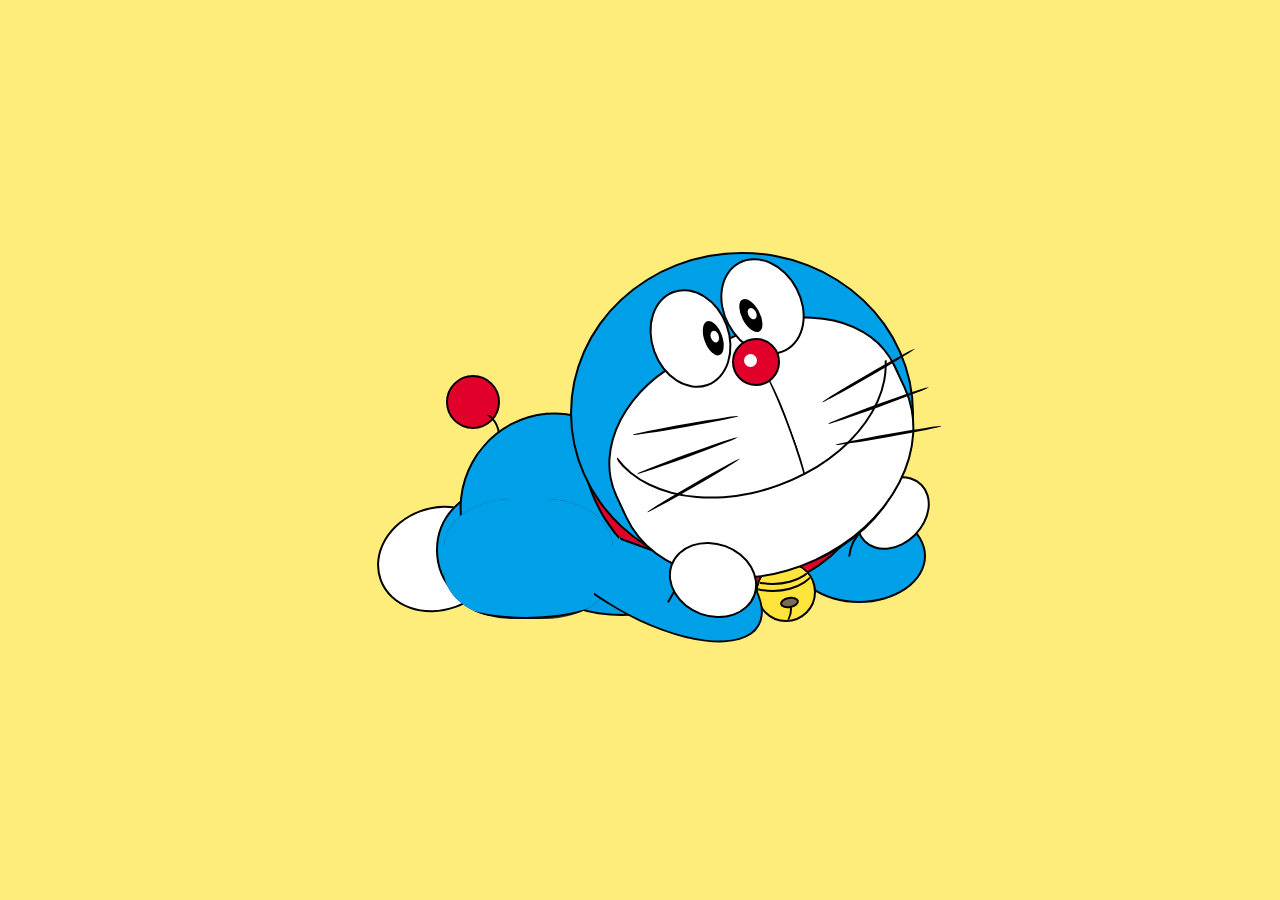
<file: index.html>
<!DOCTYPE html>
<html lang="en">

<head>
	<meta charset="UTF-8">
	<title>Hello World!</title>
	<link href="./styles/commons.css" rel="stylesheet">
	<link href="./styles/style.css" rel="stylesheet">

</head>

<body>
	<div id="content">
		<!--<h1 style="color:white;">Hello World!</h1>-->
		<div class="pokonyan">
			<!--头-->
			<div class="header">
				<!--脸-->
				<div class="face"></div>
				<!--眼睛-->
				<div class="eye eyel">
					<div class="eyeBlack">
						<div class="eyeWhite"></div>
					</div>
				</div>
				<div class="eye eyer">
					<div class="eyeBlack">
						<div class="eyeWhite"></div>
					</div>
				</div>
				<!--线-->
				<div class="noseLine"></div>
				<div class="quilt"></div>
				<!--鼻子-->
				<div class="nose">
					<div class="white"></div>
				</div>
				<!--嘴-->
				<div class="mouthBox">
					<div class="mouth"></div>
				</div>
				<!--胡须-->
				<div class="beard beard1"></div>
				<div class="beard beard2"></div>
				<div class="beard beard3"></div>
				<div class="beard beard4"></div>
				<div class="beard beard5"></div>
				<div class="beard beard6"></div>
			</div>
			<!--脖子-->
			<div class="neckBox">
				<div class="neck"></div>
			</div>
			<!--铃铛-->
			<div class="bell">
				<div class="line"></div>
				<div class="linebg"></div>
				<div class="center"></div>
				<div class="top"></div>
				<div class="top2"></div>
			</div>
			<!--屁股-->
			<div class="arse">
				<div class="neck"></div>
			</div>
			<!--肚子-->
			<div class="tummy"></div>
			<!--尾巴-->
			<div class="tail">
				<div class="circle"></div>
				<div class="lineBox">
					<div class="line"></div>
				</div>
			</div>
			<!--腿-->
			<div class="leg"></div>
			<div class="legbottomBox">
				<div class="legbottom"></div>
			</div>
			<!--脚-->
			<div class="foot"></div>
			<!--<div class="foottop"></div>-->

			<!--左手-->
			<div class="handr">
				<div class="line"></div>
				<div class="palm"></div>
			</div>
			<!--右手-->
			<div class="handtop"></div>
			<div class="handlBox">
				<div class="handl">
					<div class="line"></div>
				</div>
			</div>
			<div class="palml"></div>
		</div>
	</div>
</body>

</html>
</file>
<file: styles/commons.css>
@charset "utf-8";

*html {
	background-image: url(about:blank);
	background-attachment: fixed;
	-moz-transition: all 200ms ease-in;
	-webkit-transition: all 200ms ease-in;
	-o-transition: all 200ms ease-in;
	transition: all 300ms ease-in;
}
body {
	padding-top: 85px;
}
ul,
li,
ul li {
	list-style: none;
}
.transition {
	-moz-transition: all 200ms ease-in;
	-webkit-transition: all 200ms ease-in;
	-o-transition: all 200ms ease-in;
	transition: all 300ms ease-in;
}
.subjectHeader {
	width: 100%;
	height: 40px;
	background: #6b6b6b;
	position: fixed;
	top: 0;
	left: -50px;
	z-index: 99999999999;
	-webkit-transform: rotate(348deg);
	-moz-transform: rotate(348deg);
	-o-transform: rotate(348deg);
	-ms-transform: rotate(348deg);
	transform: rotate(348deg);
	box-shadow: 0 0 3px rgba(0, 0, 0, 0.30);
}
.login {
	position: fixed;
	left: 40px;
	top: 20px;
}
.subjectHeader .black {
	padding-left: 68px;
	height: 40px;
}
.subjectHeader .black .nav {
	width: 80%;
	text-align: left;
	line-height: 40px;
}
.subjectHeader .black .nav a {
	color: #fff;
	font-size: 16px;
	margin: 0 12px;
	text-decoration: none;
	text-shadow: 0 1px 0 #000;
}
.subjectHeader .black .nav a:hover {
	color: #fc0;
}
.faster {
	position: fixed;
	left: -50px;
	top: 200px;
	text-align: right;
	-webkit-transform: rotate(348deg);
	-moz-transform: rotate(348deg);
	-o-transform: rotate(348deg);
	-ms-transform: rotate(348deg);
	transform: rotate(348deg);
}
.faster li {
	width: 100px;
	height: 40px;
	line-height: 40px;
	background: #6b6b6b;
	margin: 25px 0;
	padding-right: 10px;
	margin-left: -30px;
	box-shadow: 0 0 3px rgba(0, 0, 0, 0.30);
}
.faster li:nth-child(2) {
	margin-left: -40px;
}
.faster li:nth-child(3) {
	margin-left: -50px;
}
.faster li:nth-child(1):hover {
	margin-left: 5px;
}
.faster li:nth-child(2):hover {
	margin-left: -10px;
}
.faster li:nth-child(3):hover {
	margin-left: -20px;
}
.faster li:hover {
	margin-left: -10px;
}
.faster li a {
	color: #fff;
	text-decoration: none;
	font-size: 16px;
	text-shadow: 0 1px 0 #000;
}
.faster li:hover a {
	color: #fc0;
}
.subjectCopyright {
	width: 100%;
	left: 0;
	position: fixed;
	bottom: 0;
	z-index: 99999999999;
	font-size: 14px;
	height: 40px;
	line-height: 40px;
	background: #6b6b6b;
	color: #fffefe;
	text-align: center;
}
.subjectCopyright a {
	color: #fff;
	font-weight: normal;
	font-size: 14px;
}
.subjectCopyright img {
	vertical-align: middle;
}
</file>
<file: styles/style.css>
@charset "utf-8";

/********************************************************
	copyright: www.owjee.com
	filename: frame.css
	revision: 1.0
	createdate: 2010-10-03
	author: lovebslq
	description:整个系首页框架布局
********************************************************/

/*公用样式1"Microsoft Yahei","冬青黑体简体中文 w3","黑体"
----------------------------------------------------------------------------------------------------*/

body {
	background: #feec7b;
}
.pokonyan {
	width: 572px;
	height: 397px;
	margin: 0 auto;
	position: absolute;
	left: 50%;
	top: 50%;
	margin-left: -286px;
	margin-top: -198px;
}
.header {
	width: 340px;
	height: 318px;
	position: absolute;
	right: 12px;
	top: 0;
	border-top-left-radius: 50%;
	border-top-right-radius: 50%;
	border-bottom-left-radius: 50%;
	border-bottom-right-radius: 48%;
	background: #00a0e9;
	border: #000 solid 2px;
	z-index: 6;
}
.header .face {
	width: 305px;
	height: 235px;
	position: absolute;
	right: -8px;
	bottom: 0px;
	background: #fff;
	border: #000 solid 2px;
	border-top-left-radius: 40%;
	border-top-right-radius: 40%;
	border-bottom-left-radius: 50%;
	border-bottom-right-radius: 50%;
	-webkit-transform: rotate(-25deg);
	-moz-transform: rotate(-25deg);
	transform: rotate(-25deg);
}
.header .eye {
	width: 75px;
	right: 182px;
	height: 97px;
	position: absolute;
	border: #000 solid 2px;
	border-radius: 50%;
	background: #fff;
	top: 34px;
	-webkit-transform: rotate(-20deg);
	-moz-transform: rotate(-20deg);
	transform: rotate(-20deg);
}
.header .eyeBlack {
	width: 18px;
	height: 36px;
	position: absolute;
	right: 7px;
	bottom: 23px;
	overflow: hidden;
	background: #000;
	border-radius: 50%;
}
.header .eyeWhite {
	width: 8px;
	height: 12px;
	position: absolute;
	right: 3px;
	bottom: 13px;
	overflow: hidden;
	background: #fff;
	border-radius: 50%;
}
.header .eyer {
	right: 110px;
	top: 2px;
	-webkit-transform: rotate(-28deg);
	-moz-transform: rotate(-28deg);
	transform: rotate(-28deg);
}
.header .eyer .eyeBlack {
	left: 14px;
	bottom: 28px;
}
.header .noseLine {
	width: 20px;
	height: 160px;
	border-right: #000 solid 2px;
	border-radius: 50%;
	position: absolute;
	right: 120px;
	top: 100px;
	-webkit-transform: rotate(-20deg);
	-moz-transform: rotate(-20deg);
	transform: rotate(-20deg);
}
.header .quilt {
	width: 100px;
	height: 60px;
	background: #fff;
	border-radius: 50%;
	position: absolute;
	top: 220px;
	right: 60px;
}
.header .nose {
	width: 44px;
	height: 44px;
	position: absolute;
	top: 84px;
	right: 132px;
	background: #e0002a;
	border-radius: 50%;
	border: 2px solid #000;
}
.header .nose .white {
	width: 13px;
	height: 13px;
	position: absolute;
	top: 14px;
	left: 10px;
	background: #fff;
	border-radius: 50%;
}
.header .mouthBox {
	width: 290px;
	height: 82px;
	position: absolute;
	bottom: 84px;
	right: 0px;
	overflow: hidden;
	-webkit-transform: rotate(-20deg);
	-moz-transform: rotate(-20deg);
	transform: rotate(-20deg);
}
.header .mouthBox .mouth {
	width: 290px;
	height: 200px;
	border-radius: 50%;
	position: absolute;
	bottom: 0;
	right: 0;
	border: #000 solid 2px;
}
.header .beard {
	width: 107px;
	height: 3px;
	background: #000;
	position: absolute;
	border-radius: 50%;
	overflow: hidden;
}
.header .beard1 {
	top: 170px;
	left: 60px;
	-webkit-transform: rotate(-10deg);
	-moz-transform: rotate(-10deg);
	transform: rotate(-10deg);
}
.header .beard2 {
	top: 200px;
	left: 62px;
	-webkit-transform: rotate(-20deg);
	-moz-transform: rotate(-20deg);
	transform: rotate(-20deg);
}
.header .beard3 {
	top: 230px;
	left: 68px;
	-webkit-transform: rotate(-30deg);
	-moz-transform: rotate(-30deg);
	transform: rotate(-30deg);
}
.header .beard4 {
	top: 120px;
	right: -10px;
	-webkit-transform: rotate(-20deg);
	-moz-transform: rotate(-20deg);
	transform: rotate(-30deg);
}
.header .beard5 {
	top: 150px;
	right: -20px;
	-webkit-transform: rotate(-30deg);
	-moz-transform: rotate(-30deg);
	transform: rotate(-20deg);
}
.header .beard6 {
	top: 180px;
	right: -30px;
	-webkit-transform: rotate(-40deg);
	-moz-transform: rotate(-40deg);
	transform: rotate(-10deg);
}
/*脖子*/

.neckBox {
	width: 302px;
	height: 318px;
	position: absolute;
	background: #e0002a;
	border: #000 solid 2px;
	z-index: 4;
	right: 41px;
	top: 18px;
	overflow: hidden;
	border-top-left-radius: 50%;
	border-top-right-radius: 50%;
	border-bottom-left-radius: 50%;
	border-bottom-right-radius: 48%;
}
.neckBox .necka {
	width: 340px;
	height: 318px;
	position: absolute;
	background: #e0002a;
	z-index: 4;
	right: 5px;
	bottom: -3px;
	border-top-left-radius: 50%;
	border-top-right-radius: 50%;
	border-bottom-left-radius: 50%;
	border-bottom-right-radius: 48%;
}
/*铃铛*/

.bell {
	width: 56px;
	height: 56px;
	background: #ffe43b;
	border: #000 solid 2px;
	border-radius: 50%;
	position: absolute;
	bottom: 27px;
	right: 110px;
	z-index: 5;
	overflow: hidden;
}
.bell .line {
	width: 56px;
	height: 50px;
	border-right: #000 solid 2px;
	position: absolute;
	top: 20px;
	left: -24px;
	border-radius: 50%;
}
.bell .linebg {
	width: 86px;
	height: 56px;
	background: #ffe43b;
	position: absolute;
	bottom: 18px;
	left: -30px;
	border-radius: 50%;
}
.bell .center {
	width: 15px;
	height: 7px;
	border-radius: 50%;
	background: #7d6b56;
	border: #000 solid 2px;
	position: absolute;
	top: 33px;
	left: 22px;
	-webkit-transform: rotate(-10deg);
	-moz-transform: rotate(-10deg);
	transform: rotate(-10deg);
}
.bell .top {
	width: 86px;
	height: 56px;
	background: #ffe43b;
	border: #000 solid 2px;
	position: absolute;
	bottom: 28px;
	left: -30px;
	border-radius: 50%;
}
.bell .top2 {
	width: 86px;
	height: 56px;
	background: #ffe43b;
	border: #000 solid 2px;
	position: absolute;
	bottom: 35px;
	left: -30px;
	border-radius: 50%;
}
/*屁股*/

.arse {
	width: 186px;
	height: 186px;
	position: absolute;
	top: 160px;
	left: 106px;
	border-radius: 50%;
	background: #00a0e9;
	border-top: #000 solid 2px;
	border-left: #000 solid 2px;
	border-bottom: #00a0e9 solid 2px;
	-webkit-transform: rotate(40deg);
	-moz-transform: rotate(40deg);
	transform: rotate(40deg);
	z-index: 3;
}
/*肚子*/

.tummy {
	width: 240px;
	height: 186px;
	position: absolute;
	bottom: 33px;
	left: 146px;
	border-radius: 50%;
	background: #00a0e9;
	border-bottom: #000 solid 2px;
	border-right: #000 solid 2px;
	border-left: #00a0e9 solid 2px;
	z-index: 3;
}
@-webkit-keyframes tail {
	0% {
		margin-left: 0;
	}
	25% {
		margin-left: -10px;
	}
	50% {
		margin-left: -20px;
	}
	75% {
		margin-left: 10px;
	}
	100% {
		margin-left: 20px;
	}
}
/*尾巴*/

.tail {
	width: 58px;
	height: 58px;
	position: absolute;
	bottom: 216px;
	left: 92px;
	z-index: 2;
}
.tail .circle {
	width: 50px;
	height: 50px;
	background: #e0002a;
	border: #000 solid 2px;
	border-radius: 50%;
}
.tail .lineBox {
	width: 18px;
	height: 18px;
	position: absolute;
	bottom: 0;
	right: 4px;
	overflow: hidden;
}
.tail .lineBox .line {
	width: 50px;
	height: 50px;
	border: #000 solid 2px;
	position: absolute;
	bottom: -30px;
	left: -36px;
	border-radius: 50%;
}
/*腿*/

.leg {
	width: 120px;
	height: 120px;
	position: absolute;
	bottom: 37px;
	left: 82px;
	border-radius: 50%;
	background: #00a0e9;
	border: #000 solid 2px;
	z-index: 2;
}
.legbottomBox {
	width: 169px;
	height: 120px;
	background: #333333;
	overflow: hidden;
	position: absolute;
	bottom: 30px;
	left: 90px;
	border-radius: 40%;
	z-index: 3;
}
.legbottomBox .legbottom {
	width: 240px;
	height: 120px;
	position: relative;
	bottom: 4px;
	left: -40px;
	border-radius: 50%;
	background: #00a0e9;
	border: #000 solid 2px;
	border-bottom: #000 solid 2px;
	-webkit-transform: rotate(0deg);
	-moz-transform: rotate(0deg);
	transform: rotate(0deg);
}
/*脚*/

.foot {
	width: 120px;
	height: 100px;
	position: absolute;
	bottom: 38px;
	left: 22px;
	border-radius: 50%;
	background: #fff;
	border: #000 solid 2px;
	-webkit-transform: rotate(-10deg);
	-moz-transform: rotate(-10deg);
	transform: rotate(-20deg);
	z-index: 1;
}
.foottop {
	width: 97px;
	height: 100px;
	position: absolute;
	bottom: 20px;
	left: -16px;
	border-bottom-left-radius: 50%;
	border-top-left-radius: 50%;
	background: #fff;
	border: #000 solid 2px;
	border-right: none;
	-webkit-transform: rotate(-10deg);
	-moz-transform: rotate(-10deg);
	transform: rotate(-20deg);
	z-index: 1;
}
.handr {
	width: 130px;
	height: 90px;
	position: absolute;
	bottom: 46px;
	right: 0px;
	border-radius: 50%;
	background: #00a0e9;
	border: #000 solid 2px;
	z-index: 3;
}
.handr .palm {
	width: 78px;
	height: 60px;
	position: absolute;
	top: -30px;
	right: -10px;
	border-radius: 50%;
	background: #fff;
	border: #000 solid 2px;
	z-index: 3;
	-webkit-transform: rotate(-45deg);
	-moz-transform: rotate(-45deg);
	transform: rotate(-45deg);
}
.handr .line {
	width: 80px;
	height: 80px;
	position: absolute;
	border-left: #000 solid 2px;
	border-bottom: transparent solid 2px;
	top: 8px;
	right: -6px;
	border-radius: 50%;
	-webkit-transform: rotate(50deg);
	-moz-transform: rotate(50deg);
	transform: rotate(50deg);
}
.handtop {
	width: 74px;
	height: 40px;
	background: #00a0e9;
	border-top: #000 solid 2px;
	border-left: #00a0e9 solid 2px;
	position: absolute;
	bottom: 58px;
	right: 240px;
	-webkit-transform: rotate(30deg);
	-moz-transform: rotate(30deg);
	transform: rotate(20deg);
	z-index: 5;
}
.handlBox {
	width: 180px;
	height: 70px;
	position: absolute;
	bottom: 6px;
	right: 152px;
	overflow: hidden;
	z-index: 5;
}
.handlBox .handl {
	width: 260px;
	height: 110px;
	border: #000 solid 2px;
	background: #00a0e9;
	border-left: transparent solid 2px;
	position: absolute;
	bottom: 26px;
	right: -3px;
	border-radius: 50%;
	-webkit-transform: rotate(30deg);
	-moz-transform: rotate(30deg);
	transform: rotate(30deg);
}
.handlBox .handl .line {
	width: 40px;
	height: 80px;
	position: absolute;
	background: none;
	border-left: #000 solid 2px;
	top: 0px;
	right: 48px;
}
.palml {
	width: 86px;
	height: 70px;
	position: absolute;
	bottom: 32px;
	right: 168px;
	border-radius: 50%;
	background: #fff;
	border: #000 solid 2px;
	z-index: 3;
	-webkit-transform: rotate(20deg);
	-moz-transform: rotate(20deg);
	transform: rotate(20deg);
	z-index: 7;
}
</file>
